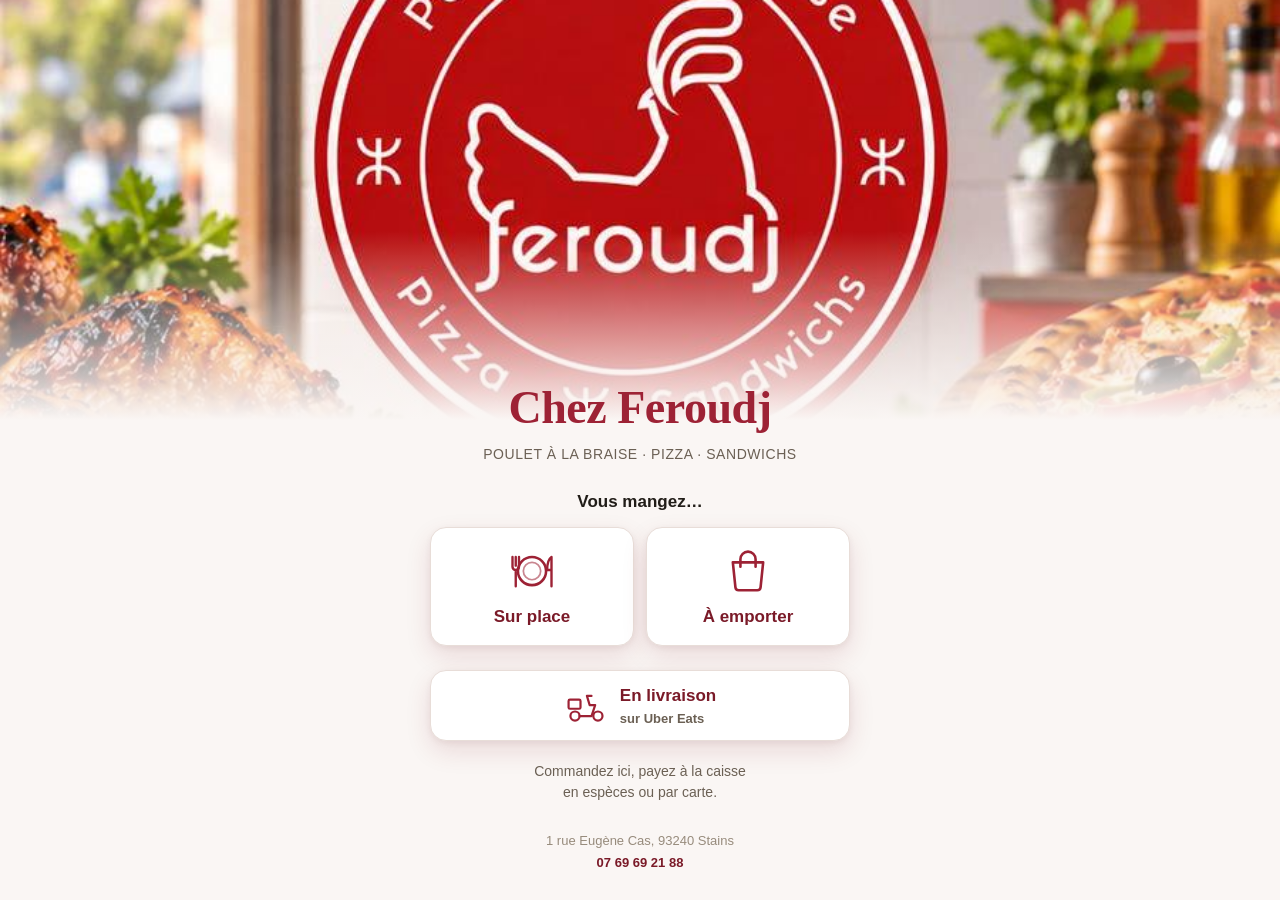
<file: index.html>
<!doctype html>
<html lang="fr">
  <head>
    <meta charset="UTF-8" />
    <meta name="viewport" content="width=device-width, initial-scale=1" />
    <!-- Light, said twice, as on the borne: a phone in dark mode must not invert the carte. -->
    <meta name="theme-color" content="#faf6f4" />
    <meta name="color-scheme" content="light" />
    <title>Chez Feroudj · Commander</title>
    <script type="module" crossorigin src="./assets/index-BrJV-D2C.js"></script>
    <link rel="stylesheet" crossorigin href="./assets/index-JMy7B8md.css">
  </head>
  <body>
    <div id="root"></div>
  </body>
</html>
</file>
<file: assets/index-JMy7B8md.css>
@media screen{.print-ticket{display:none}}@media print{@page{size:80mm auto;margin:0}body>*:not(.print-ticket){display:none!important}html,body{background:#fff!important;margin:0;padding:0}.print-ticket{display:block;width:72mm;margin:0 auto;padding:4mm 0 8mm;color:#000;font-family:var(--font);font-size:11pt;line-height:1.3}.print-ticket p{margin:0}.print-ticket{position:relative;z-index:0}.pt-filigrane{position:absolute;top:50%;left:50%;width:56mm;transform:translate(-50%,-50%);opacity:.12;z-index:-1;filter:grayscale(1)}.pt-thanks{margin-top:3mm!important;text-align:center;font-size:14pt;font-weight:700}.pt-brand{text-align:center;font-family:var(--font-display);font-size:15pt;font-weight:700}.pt-kicker{margin-top:2mm!important;text-align:center;font-size:10pt;font-weight:700;letter-spacing:.08em;text-transform:uppercase}.pt-code{margin:1mm 0!important;text-align:center;font-family:var(--font-mono);font-size:40pt;font-weight:700;letter-spacing:.18em;line-height:1.05}.pt-barcode{display:block;width:60mm;height:16mm;margin:0 auto 2mm}.pt-meta{padding-bottom:2mm;border-bottom:1px dashed #000;text-align:center;font-size:9pt}.pt-lines{width:100%;margin:2mm 0;border-collapse:collapse;font-size:10pt}.pt-lines td{padding:.6mm 0;vertical-align:top}.pt-qty{width:8mm;white-space:nowrap}.pt-price{padding-left:2mm!important;text-align:right;white-space:nowrap}.pt-parts{font-size:8.5pt}.pt-total{display:flex;justify-content:space-between;padding-top:2mm;border-top:1px dashed #000;font-size:13pt;font-weight:700}.pt-note{margin-top:3mm!important;text-align:center;font-size:9pt}}@media print{.pt-meta-line{text-align:center;font-size:9pt}.pt-vat{width:100%;margin-top:2mm;border-collapse:collapse;font-size:8.5pt}.pt-vat th,.pt-vat td{padding:.4mm 0;text-align:right}.pt-vat th:first-child,.pt-vat td:first-child{text-align:left}.pt-vat th{font-weight:600;border-bottom:1px solid #000}.pt-vat-total{display:flex;justify-content:space-between;font-size:10pt}}.modal-backdrop{position:fixed;top:0;right:0;bottom:0;left:0;z-index:50;display:flex;align-items:center;justify-content:center;padding:var(--sp-4);background:#2e12168f;animation:ui-fade-in .22s ease}.modal{display:flex;flex-direction:column;width:min(560px,100%);max-height:min(680px,92vh);background:var(--surface);border:1px solid var(--border);border-radius:var(--r-lg);box-shadow:var(--shadow-lg);overflow:hidden;animation:ui-panel-in .28s cubic-bezier(.16,1,.3,1)}.modal-large{width:min(720px,100%);max-height:94vh;font-size:var(--fs-md)}.modal-head{display:flex;align-items:flex-start;gap:var(--sp-3);padding:var(--sp-4);border-bottom:1px solid var(--border);flex-shrink:0}.modal-price{font-size:var(--fs-lg);font-weight:var(--fw-bold);white-space:nowrap}.modal-body{padding:var(--sp-4);display:flex;flex-direction:column;gap:var(--sp-5);overflow-y:auto;min-height:0}.mod-group-head{display:flex;align-items:baseline;justify-content:space-between;gap:var(--sp-2);margin-bottom:var(--sp-2)}.mod-group-rule{font-size:var(--fs-xs);text-transform:uppercase;letter-spacing:.04em;font-weight:var(--fw-medium)}.mod-options{display:grid;grid-template-columns:repeat(auto-fill,minmax(190px,1fr));gap:var(--sp-2)}.mod-option{display:flex;align-items:center;justify-content:space-between;gap:var(--sp-2);min-height:var(--touch);padding:0 var(--sp-3);border:1px solid var(--border-strong);border-radius:var(--r-md);background:var(--surface);font-size:var(--fs-base);cursor:pointer;transition:border-color var(--t-fast),background var(--t-fast)}.modal-large .mod-option{min-height:56px;font-size:var(--fs-md)}.mod-option:hover{background:var(--surface-hover)}.mod-option.on{background:var(--accent-soft);border-color:var(--accent);font-weight:var(--fw-semibold)}.mod-option.on:after{content:"✓";color:var(--accent);font-weight:var(--fw-bold)}.mod-delta{font-size:var(--fs-sm);color:var(--text-2);white-space:nowrap;margin-left:auto;font-variant-numeric:tabular-nums}.mod-option>span:first-child{white-space:normal;overflow:visible;text-overflow:clip;line-height:var(--lh-tight)}.modal-foot{display:flex;align-items:center;gap:var(--sp-2);padding:var(--sp-3) var(--sp-4);border-top:1px solid var(--border);background:var(--surface-2);flex-shrink:0}.mod-group-free{color:var(--accent-ink);font-weight:var(--fw-medium)}.mod-delta-free{color:var(--accent-ink);font-weight:var(--fw-medium);font-size:var(--fs-xs);text-transform:uppercase;letter-spacing:.04em}.mod-options-photo{display:grid;grid-template-columns:repeat(auto-fill,minmax(clamp(104px,14vmin,160px),1fr));gap:var(--sp-3)}.mod-options-photo .mod-option{position:relative;flex-direction:column;align-items:stretch;justify-content:flex-start;gap:var(--sp-1);min-height:0;padding:var(--sp-2) var(--sp-2) var(--sp-3);border-color:var(--border);border-radius:var(--r-lg);text-align:center;transition:border-color var(--t),box-shadow var(--t),transform var(--t)}.mod-options-photo .mod-option:hover{border-color:var(--accent);box-shadow:var(--shadow);transform:translateY(-2px)}.mod-options-photo .mod-option:active{transform:translateY(0) scale(.99)}.mod-options-photo .mod-option.on{border-color:var(--accent);box-shadow:var(--shadow)}.mod-options-photo .mod-option.on:after{position:absolute;top:var(--sp-2);right:var(--sp-2);display:flex;align-items:center;justify-content:center;width:22px;height:22px;border-radius:var(--r-full);background:var(--accent);color:var(--accent-text);font-size:13px;line-height:1;box-shadow:var(--shadow)}.mod-option-photo{display:block;width:100%;aspect-ratio:1 / 1;overflow:hidden;border-radius:var(--r-md);background:transparent}.mod-option-photo img{width:100%;height:100%;object-fit:contain;display:block}.mod-option-photo-none{display:flex;align-items:center;justify-content:center;width:100%;height:100%;border-radius:var(--r-md);background:var(--surface-2);color:var(--border-strong);font-family:var(--font-display);font-size:clamp(24px,4vmin,40px);font-weight:var(--fw-bold)}.mod-options-photo .mod-option-name{font-size:clamp(14px,1.7vmin,18px);font-weight:var(--fw-semibold);line-height:var(--lh-tight)}.mod-options-photo .mod-delta{align-self:center;margin-left:0}.mod-option-cell{position:relative;display:flex;gap:var(--sp-1);min-width:0}.mod-option-cell>.mod-option{flex:1;min-width:0}.mod-option-less{order:-1;flex:none;width:var(--touch);border:1px solid var(--accent);border-radius:var(--r-md);background:var(--surface);color:var(--accent-ink);font-size:var(--fs-lg);font-weight:var(--fw-bold);line-height:1;cursor:pointer}.mod-option-less:hover{background:var(--accent-soft)}.mod-options-photo .mod-option-less{position:absolute;z-index:1;top:var(--sp-2);left:var(--sp-2);width:36px;height:36px;border-radius:var(--r-full);box-shadow:var(--shadow)}.mod-option.on[data-count]:after{content:"×" attr(data-count)}.mod-options-photo .mod-option.on[data-count]:after{width:auto;min-width:22px;padding:0 6px}.mod-options-size{display:grid;gap:var(--sp-3)}.mod-options-size .mod-option.mod-size{position:relative;flex-direction:column;align-items:center;justify-content:flex-start;gap:2px;min-height:0;padding:var(--sp-3) var(--sp-2);border-radius:var(--r-lg);background:var(--surface);color:var(--text);text-align:center}.mod-options-size .mod-option.mod-size.on{border-color:var(--accent);background:var(--surface);color:var(--text);box-shadow:0 0 0 2px var(--accent),0 8px 20px #d4202d29}.mod-size-dial{display:flex;align-items:center;justify-content:center;width:min(100%,116px);aspect-ratio:1 / 1;margin-bottom:var(--sp-1)}.modal-large .mod-size-dial{width:min(100%,172px)}.mod-size-dial svg{display:block;height:auto;overflow:visible;filter:drop-shadow(0 6px 9px rgba(20,20,30,.16)) drop-shadow(0 1px 2px rgba(20,20,30,.12));transition:transform var(--t-fast),filter var(--t-fast)}.mod-size.on .mod-size-dial svg{transform:translateY(-3px);filter:drop-shadow(0 10px 14px rgba(212,32,45,.24)) drop-shadow(0 2px 3px rgba(20,20,30,.12))}.mod-size-photo{opacity:.3;transition:opacity var(--t-fast)}.mod-size.on .mod-size-photo{opacity:.5}.mod-size-bevel{fill:none;stroke:#fff;stroke-opacity:.85;stroke-width:1;vector-effect:non-scaling-stroke}.mod-size-ring{fill:none;stroke-width:1.6;vector-effect:non-scaling-stroke}.mod-size.on .mod-size-ring{stroke-width:2.6}.mod-size-arrow{fill:none;stroke:var(--text);stroke-width:1.3;stroke-linecap:round;vector-effect:non-scaling-stroke}.mod-size-cm,.mod-size-unit{fill:var(--accent);font-family:inherit;font-weight:800;text-anchor:middle;paint-order:stroke;stroke:var(--surface);stroke-linejoin:round}.mod-size-cm{font-size:32px;letter-spacing:-.04em;stroke-width:6px}.mod-size-unit{font-size:12.5px;stroke-width:4px}.mod-options-size .mod-size .mod-option-name{font-size:var(--fs-md);font-weight:800;letter-spacing:.03em;text-transform:uppercase}.modal-large .mod-options-size .mod-size .mod-option-name{font-size:20px}.mod-options-size .mod-size .mod-delta{margin-left:0;color:var(--text);font-size:var(--fs-md);font-weight:700}.modal-large .mod-options-size .mod-size .mod-delta{font-size:19px}.mod-options-size .mod-size .mod-delta-free{color:var(--accent-ink);font-size:var(--fs-sm)}.mod-options-size .mod-option.mod-size.on:after{position:absolute;top:var(--sp-2);right:var(--sp-2);display:flex;align-items:center;justify-content:center;width:24px;height:24px;border-radius:var(--r-full);background:var(--accent);color:#fff;font-size:13px;line-height:1;box-shadow:var(--shadow)}.upsell-backdrop{position:fixed;top:0;right:0;bottom:0;left:0;z-index:55;animation:ui-fade-in .24s ease;display:flex;align-items:center;justify-content:center;padding:var(--sp-4);background:#0d1117a8}.upsell-panel{animation:ui-panel-in .3s cubic-bezier(.16,1,.3,1);display:flex;flex-direction:column;gap:var(--sp-4);width:min(820px,100%);max-height:92vh;padding:clamp(var(--sp-5),4vmin,var(--sp-7));background:var(--surface);border-radius:var(--r-lg);box-shadow:var(--shadow-lg);overflow:hidden}.upsell-head{display:flex;flex-direction:column;align-items:center;gap:var(--sp-1);text-align:center}.upsell-added{font-size:clamp(14px,1.8vmin,20px);font-weight:var(--fw-semibold);color:var(--text-2);background:var(--surface-2);padding:var(--sp-1) var(--sp-3);border-radius:var(--r-full)}.upsell-prompt{font-size:clamp(24px,3.4vmin,42px);font-weight:var(--fw-bold);letter-spacing:-.02em}.upsell-progress{font-size:var(--fs-base);color:var(--text-3);font-variant-numeric:tabular-nums}.upsell-options{flex:1;min-height:0;overflow-y:auto;align-content:start;display:grid;grid-template-columns:repeat(auto-fit,minmax(clamp(150px,20vmin,190px),clamp(180px,22vmin,228px)));grid-auto-rows:max-content;gap:var(--sp-3);justify-content:center}.upsell-option{display:flex;flex-direction:column;gap:var(--sp-1);padding:0 0 var(--sp-3);overflow:hidden;border:1px solid var(--border);border-radius:var(--r-lg);background:var(--surface);cursor:pointer;text-align:left;transition:border-color var(--t),background var(--t)}.upsell-option:hover{border-color:var(--accent);background:var(--accent-soft)}.upsell-photo{display:block;width:100%;aspect-ratio:1 / 1;overflow:hidden;background:var(--surface)}.upsell-photo img{width:100%;height:100%;object-fit:cover;display:block}.upsell-photo img[src*=".png"]{object-fit:contain;padding:4%;box-sizing:border-box}.upsell-photo-none{display:flex;align-items:center;justify-content:center;width:100%;height:100%;background:var(--surface-2);color:var(--border-strong);font-family:var(--font-display);font-size:clamp(32px,5vmin,56px);font-weight:var(--fw-bold);line-height:1;-webkit-user-select:none;user-select:none}.upsell-option-name{font-size:clamp(15px,1.9vmin,22px);font-weight:var(--fw-semibold);line-height:var(--lh-tight)}.upsell-option-price{font-size:clamp(15px,2vmin,24px);font-weight:var(--fw-bold);font-variant-numeric:tabular-nums;margin-top:auto}.upsell-foot{display:flex;justify-content:center}.upsell-skip{min-width:min(320px,100%);min-height:56px;font-size:clamp(16px,2vmin,22px)}.upsell-option-name,.upsell-option-price{padding-inline:var(--sp-3)}.upsell-option-name{padding-top:var(--sp-2)}.upsell-step{display:flex;flex-direction:column;flex:1;min-height:0;animation:upsell-step-in .28s cubic-bezier(.16,1,.3,1)}@keyframes upsell-step-in{0%{opacity:0;transform:translate(14px)}to{opacity:1;transform:none}}@media (prefers-reduced-motion: reduce){.upsell-step{animation:none}}.upsell-panel{min-height:min(540px,78vh)}.upsell-option{position:relative;padding:0}.upsell-pick{display:flex;flex-direction:column;gap:var(--sp-1);width:100%;padding:0 0 var(--sp-3);border:0;border-radius:inherit;background:none;color:inherit;font:inherit;text-align:left;cursor:pointer}.upsell-less{position:absolute;top:var(--sp-2);left:var(--sp-2);z-index:1;display:flex;align-items:center;justify-content:center;width:32px;height:32px;padding:0;border:1px solid var(--border-strong);border-radius:var(--r-full);background:var(--surface);color:var(--text);font-size:20px;line-height:1;cursor:pointer;box-shadow:var(--shadow)}.upsell-less:hover{border-color:var(--accent);color:var(--accent)}.upsell-less:active{transform:scale(.94)}.upsell-option.on{border-color:var(--accent);box-shadow:var(--shadow)}.upsell-count{position:absolute;top:var(--sp-2);right:var(--sp-2);z-index:1;display:flex;align-items:center;justify-content:center;min-width:26px;height:26px;padding:0 6px;border-radius:var(--r-full);background:var(--accent);color:var(--accent-text);font-size:var(--fs-sm);font-weight:var(--fw-bold);font-variant-numeric:tabular-nums;box-shadow:var(--shadow)}.upsell-foot{display:flex;gap:var(--sp-3);justify-content:center}.upsell-back{flex:0 0 auto}.upsell-panel.upsell-many{width:min(1180px,96vw)}.upsell-options.upsell-many{grid-template-columns:repeat(auto-fit,minmax(clamp(128px,15vmin,150px),clamp(140px,16vmin,168px)));gap:var(--sp-2)}.upsell-options.upsell-many .upsell-photo{aspect-ratio:5 / 4}.upsell-options.upsell-many .upsell-photo img{object-fit:contain;padding:4%;box-sizing:border-box}.upsell-options.upsell-many .upsell-option-name,.upsell-options.upsell-many .upsell-option-price{font-size:clamp(14px,1.6vmin,18px)}.upsell-menu-price{color:var(--accent-ink, var(--accent))}.upsell-menu-price s{margin-left:4px;color:var(--text-3);font-weight:var(--fw-medium);font-size:.8em}.upsell-menu-note{display:block;font-size:.62em;font-weight:var(--fw-semibold);color:var(--text-2);letter-spacing:.02em}.kh{position:absolute;top:0;left:0;right:0;z-index:3;display:flex;align-items:center;gap:var(--sp-4);padding:var(--sp-4) var(--sp-5) var(--sp-4) calc(var(--kr-w, 0px) + 10px);background:none;border:0;pointer-events:none}.kh>*{pointer-events:auto}.kh-back{display:inline-grid;place-items:center;width:var(--touch);height:var(--touch);padding:0;border:0;border-radius:var(--r-full);background:#fffffff0;color:var(--accent);box-shadow:0 1px 2px #3c14181a,0 6px 18px #3c141829;cursor:pointer;transition:background var(--t),box-shadow var(--t),transform var(--t)}.kh-back svg{width:46%;height:46%;display:block}.kh-back:hover{background:#fff;box-shadow:0 2px 4px #3c14181f,0 10px 26px #3c141838}.kh-back:active{transform:scale(.93)}.kh-brand{display:flex;flex-direction:column;align-items:center;margin:0 auto;text-align:center}.kh-name{font-family:var(--font-display);font-size:clamp(26px,3.4vmin,42px);font-weight:var(--fw-bold);letter-spacing:-.01em;color:var(--accent);line-height:1.1;text-shadow:0 1px 1px rgba(255,255,255,.75),0 2px 10px rgba(255,255,255,.85),0 8px 30px rgba(255,255,255,.7)}.kh-tagline{font-size:clamp(12px,1.4vmin,16px);color:var(--text-2);letter-spacing:.02em;text-shadow:0 1px 8px rgba(255,255,255,.9)}.kh-service{padding:var(--sp-2) var(--sp-4);border-radius:var(--r-full);background:var(--accent);color:var(--accent-text);font-size:var(--fs-base);font-weight:var(--fw-semibold);white-space:nowrap;box-shadow:0 1px 2px #3c14181f,0 6px 18px #78142347}.kr{position:relative;z-index:2;display:flex;flex-direction:column;gap:var(--sp-1);width:var(--kr-w);padding:calc(var(--touch) + var(--sp-6)) var(--sp-2) var(--sp-3);background:linear-gradient(180deg,#8f1d2e,#6d1523);border:0;overflow-y:auto;flex-shrink:0;box-shadow:2px 0 24px #3c0c1447}.kr-item{min-height:clamp(52px,6.5vmin,76px);padding:0 var(--sp-3);border:0;border-radius:var(--r-md);background:transparent;color:#fff4f2d1;font-size:clamp(15px,1.8vmin,20px);font-weight:var(--fw-medium);text-align:left;letter-spacing:.01em;text-shadow:0 1px 2px rgba(60,12,20,.45);cursor:pointer;transition:background var(--t-fast),color var(--t-fast),transform var(--t-fast)}.kr-item:hover{background-color:#ffffff1a;color:#fff}.kr-item.on{background:#fffcfbf5;color:#7a1a28;font-weight:var(--fw-bold);text-shadow:none;box-shadow:0 1px 2px #320a1033,0 8px 20px #320a104d}.kr-item:active{transform:scale(.97)}.ktr{display:flex;align-items:center;gap:var(--sp-2);list-style:none;margin:0;padding:var(--sp-2) var(--sp-5);background:var(--surface-2);border-bottom:1px solid var(--border);flex-shrink:0;overflow-x:auto;scrollbar-width:none}.ktr::-webkit-scrollbar{display:none}.ktr-step{display:flex;align-items:center;gap:var(--sp-2);white-space:nowrap}.ktr-step+.ktr-step:before{content:"";width:clamp(16px,3vmin,40px);height:1px;background:var(--border-strong);margin-right:var(--sp-2)}.ktr-dot{display:flex;align-items:center;justify-content:center;width:26px;height:26px;border-radius:var(--r-full);background:var(--surface-3);color:var(--text-3);font-size:var(--fs-sm);font-weight:var(--fw-bold);flex-shrink:0}.ktr-label{font-size:var(--fs-base);color:var(--text-3)}.ktr-step.now .ktr-dot{background:var(--accent);color:var(--accent-text)}.ktr-step.now .ktr-label{color:var(--text);font-weight:var(--fw-semibold)}.ktr-step.done .ktr-dot{background:var(--accent-soft);color:var(--accent)}.ktr-step.done .ktr-label{color:var(--text-2)}.kr-item{position:relative;display:flex;align-items:center;overflow:hidden}.kr-item-name{position:relative;z-index:1;flex:1;min-width:0;padding-right:clamp(30px,3.6vmin,44px)}.kr-item-photo{position:absolute;right:-10px;bottom:-10px;width:clamp(40px,4.8vmin,58px);height:clamp(40px,4.8vmin,58px);object-fit:contain;opacity:.65;pointer-events:none;transition:opacity var(--t-fast),transform var(--t-fast)}.kr-item:hover .kr-item-photo{opacity:.85;transform:scale(1.06)}.kr-item.on .kr-item-photo{opacity:.95}@media (prefers-reduced-motion: reduce){.kr-item-photo{transition:none}.kr-item:hover .kr-item-photo{transform:none}}.kr-item:not(:first-child){background-image:linear-gradient(to right,#fff0,#ffffff29 18%,#ffffff29 82%,#fff0);background-repeat:no-repeat;background-position:center top;background-size:calc(100% - var(--sp-4)) 1px}.kr-item.on+.kr-item{background-image:none}.cb{position:absolute;left:0;right:0;bottom:0;padding:var(--sp-3) var(--sp-4) var(--sp-4);pointer-events:none;z-index:30}.cb-inner{display:flex;align-items:center;gap:var(--sp-3);max-width:900px;margin:0 auto;padding:var(--sp-2) var(--sp-2) var(--sp-2) var(--sp-4);background:var(--surface);border:1px solid var(--border);border-radius:var(--r-full);box-shadow:0 8px 28px #30261a29;pointer-events:auto}.cb-empty .cb-inner{max-width:420px;padding:var(--sp-2) var(--sp-4);opacity:.85}.cb-empty .cb-actions{display:none}.cb-summary{display:flex;align-items:baseline;gap:var(--sp-3);flex:1;min-width:0;padding:var(--sp-1) 0;border:0;background:transparent;cursor:pointer;text-align:left}.cb-summary:disabled{cursor:default}.cb-count{font-size:clamp(13px,1.5vmin,17px);color:var(--text-2);white-space:nowrap}.cb-total{font-size:clamp(20px,2.6vmin,30px);font-weight:var(--fw-bold);font-variant-numeric:tabular-nums;color:var(--accent-ink);line-height:1}.cb-chev{display:grid;place-items:center;width:30px;height:30px;margin-left:var(--sp-2);border-radius:var(--r-full);background:var(--accent-soft);color:var(--accent);flex-shrink:0;transition:transform var(--t),background var(--t)}.cb-chev svg{width:18px;height:18px;display:block}.cb-summary:hover .cb-chev{transform:translateY(-2px);background:var(--accent);color:var(--accent-text)}.cb-actions{display:flex;gap:var(--sp-2);flex-shrink:0}.cb-btn{min-height:clamp(48px,6vmin,60px);padding:0 clamp(var(--sp-4),2.5vmin,var(--sp-6));border-radius:var(--r-full);border:1px solid var(--border-strong);background:var(--surface);color:var(--text);font-size:clamp(14px,1.7vmin,19px);font-weight:var(--fw-semibold);white-space:nowrap;cursor:pointer;transition:background var(--t-fast),border-color var(--t-fast)}.cb-btn:hover:not(:disabled){background:var(--surface-hover)}.cb-btn:disabled{opacity:.4;cursor:not-allowed}.cb-btn-primary{background:var(--accent);border-color:var(--accent);color:var(--accent-text)}.cb-btn-primary:hover:not(:disabled){background:var(--accent-hover);border-color:var(--accent-hover)}.cb-note{max-width:900px;margin:var(--sp-2) auto 0;padding:0 var(--sp-4);font-size:var(--fs-sm);color:var(--warning-text);text-align:center;pointer-events:auto}.cs-backdrop{position:fixed;top:0;right:0;bottom:0;left:0;z-index:45;display:flex;align-items:flex-end;justify-content:center;background:#2e121680;animation:cs-fade .26s ease}.cs{display:flex;flex-direction:column;width:min(760px,100%);max-height:80vh;margin:0 var(--sp-3) var(--sp-3);background:var(--surface);border-radius:var(--r-xl) var(--r-xl) var(--r-lg) var(--r-lg);box-shadow:0 -8px 40px #30261a3d;animation:cs-rise .32s cubic-bezier(.16,1,.3,1);overflow:hidden}@keyframes cs-fade{0%{opacity:0}}@keyframes cs-rise{0%{transform:translateY(80px);opacity:0}}.cs-handle{display:block;width:44px;height:5px;margin:var(--sp-3) auto var(--sp-1);border:0;padding:0;border-radius:var(--r-full);background:var(--border-strong);cursor:pointer;flex-shrink:0}.cs-head{display:flex;align-items:baseline;justify-content:space-between;gap:var(--sp-3);padding:var(--sp-2) var(--sp-5) var(--sp-3);border-bottom:1px solid var(--border);flex-shrink:0}.cs-head h2{font-size:var(--fs-lg)}.cs-head-total{font-size:var(--fs-xl);font-weight:var(--fw-bold);font-variant-numeric:tabular-nums;color:var(--accent-ink)}.cs-lines{padding:var(--sp-2) var(--sp-5);min-height:0}.cs-line{display:flex;align-items:center;gap:var(--sp-3);padding:var(--sp-3) 0}.cs-line+.cs-line{border-top:1px solid var(--border)}.cs-photo{width:56px;height:56px;border-radius:var(--r-md);overflow:hidden;background:var(--surface-2);flex-shrink:0}.cs-photo img{width:100%;height:100%;object-fit:contain;display:block}.cs-photo-none{display:flex;align-items:center;justify-content:center;width:100%;height:100%;font-family:var(--font-display);font-size:24px;font-weight:var(--fw-bold);color:var(--border-strong)}.cs-body{display:flex;flex-direction:column;gap:2px;flex:1;min-width:0}.cs-name{font-size:var(--fs-md);font-weight:var(--fw-medium)}.cs-mods{font-size:var(--fs-base);color:var(--text-2)}.cs-qty{display:flex;align-items:center;gap:var(--sp-1);flex-shrink:0}.cs-qty button{width:var(--touch);height:var(--touch);border:1px solid var(--border-strong);border-radius:var(--r-md);background:var(--surface);font-size:var(--fs-lg);cursor:pointer}.cs-qty button:hover{background:var(--surface-hover)}.cs-qty span{min-width:28px;text-align:center;font-size:var(--fs-md);font-weight:var(--fw-semibold);font-variant-numeric:tabular-nums}.cs-price{font-size:var(--fs-md);font-weight:var(--fw-semibold);font-variant-numeric:tabular-nums;min-width:80px;text-align:right;flex-shrink:0}.cs-foot{display:flex;flex-wrap:wrap;gap:var(--sp-3);padding:var(--sp-3) var(--sp-5) var(--sp-4);border-top:1px solid var(--border);background:var(--surface-2);flex-shrink:0}.cs-foot .cs-continue{flex:1 1 220px}.cs-foot .cs-pay{flex:1.4 1 260px;font-weight:700}@media (prefers-reduced-motion: reduce){.cs,.cs-backdrop{animation:none}}.cs-menu .cs-name:before{content:"Menu";display:inline-block;margin-right:var(--sp-2);padding:1px var(--sp-2);border-radius:var(--r-full);background:var(--accent-soft);color:var(--accent-ink);font-size:var(--fs-xs);font-weight:var(--fw-bold);text-transform:uppercase;letter-spacing:.04em;vertical-align:middle}.cs-menu-price{color:var(--accent-ink, var(--accent));font-weight:var(--fw-semibold)}.fd-backdrop{position:fixed;top:0;right:0;bottom:0;left:0;z-index:60;display:flex;align-items:center;justify-content:center;padding:var(--sp-4);background:#1a12129e;animation:ui-fade-in .24s ease}.fd{display:flex;flex-direction:column;width:min(760px,100%);min-height:min(560px,82vh);max-height:92vh;border-radius:var(--r-xl);background:var(--surface);box-shadow:var(--shadow-lg);overflow:hidden;animation:ui-panel-in .3s cubic-bezier(.16,1,.3,1)}.fd-step{display:flex;flex-direction:column;flex:1;min-height:0;animation:fd-step-in .28s cubic-bezier(.16,1,.3,1)}@keyframes fd-step-in{0%{opacity:0;transform:translate(14px)}to{opacity:1;transform:none}}@media (prefers-reduced-motion: reduce){.fd-step{animation:none}}.fd-head{display:flex;flex-direction:column;align-items:center;gap:var(--sp-1);padding:var(--sp-4) var(--sp-4) var(--sp-3);text-align:center}.fd-menu{padding:var(--sp-1) var(--sp-3);border-radius:var(--r-full);background:var(--surface-2);color:var(--text-2);font-size:clamp(13px,1.6vmin,17px);font-weight:var(--fw-semibold)}.fd-prompt{margin:0;font-family:var(--font-display);font-size:clamp(24px,3.2vmin,40px)}.fd-progress{color:var(--text-2);font-size:clamp(14px,1.7vmin,19px);font-variant-numeric:tabular-nums}.fd-options{flex:1;align-content:start;display:grid;grid-template-columns:repeat(auto-fill,minmax(clamp(150px,18vmin,210px),1fr));grid-auto-rows:max-content;gap:var(--sp-3);padding:0 var(--sp-4) var(--sp-4);min-height:0}.fd-option{display:flex;flex-direction:column;gap:var(--sp-1);padding:0 0 var(--sp-3);overflow:hidden;border:1px solid var(--border);border-radius:var(--r-lg);background:var(--surface);text-align:left;cursor:pointer;transition:border-color var(--t),box-shadow var(--t),transform var(--t)}.fd-option:hover{border-color:var(--accent);box-shadow:var(--shadow);transform:translateY(-3px)}.fd-option:active{transform:translateY(-1px) scale(.985)}.fd-photo{display:block;width:100%;aspect-ratio:1 / 1;overflow:hidden;background:var(--surface)}.fd-photo img{width:100%;height:100%;object-fit:cover;display:block}.fd-photo img[src*=".png"]{object-fit:contain;padding:4%;box-sizing:border-box}.fd-photo-none{display:flex;align-items:center;justify-content:center;width:100%;height:100%;background:var(--surface-2);color:var(--border-strong);font-family:var(--font-display);font-size:clamp(30px,5vmin,54px);font-weight:var(--fw-bold)}.fd-option-name{padding:var(--sp-2) var(--sp-3) 0;font-size:clamp(15px,1.9vmin,21px);font-weight:var(--fw-semibold);line-height:var(--lh-tight)}.fd-option-price{padding:0 var(--sp-3);color:var(--text-3);font-size:clamp(13px,1.6vmin,17px);font-variant-numeric:tabular-nums}.fd-option-price:not(:empty){color:var(--accent-ink);font-weight:var(--fw-medium)}.fd-empty{margin:0;padding:var(--sp-4);color:var(--text-2);text-align:center}.fd-foot{display:flex;justify-content:center;padding:var(--sp-3) var(--sp-4) var(--sp-4);border-top:1px solid var(--border);background:var(--bg)}.fd-back{min-width:220px}.fd-pack{width:min(560px,100%)}.fd-contents{display:flex;flex-direction:column;gap:var(--sp-2);padding:0 var(--sp-4) var(--sp-4);min-height:0}.fd-item{display:flex;align-items:center;gap:var(--sp-3);padding:var(--sp-2);border-radius:var(--r-lg);background:var(--surface-2)}.fd-item-photo{flex:0 0 auto;width:clamp(56px,8vmin,84px);height:clamp(56px,8vmin,84px);border-radius:var(--r-md);overflow:hidden;background:var(--surface)}.fd-item-photo img{width:100%;height:100%;object-fit:cover;display:block}.fd-item-photo img[src*=".png"]{object-fit:contain}.fd-item-name{font-size:clamp(16px,2vmin,23px);font-weight:var(--fw-semibold)}.fd-foot-pack{gap:var(--sp-3)}.fd-foot-pack .fd-back{min-width:0;flex:0 0 auto}.fd-foot-pack .fd-add{flex:1 1 auto}.kiosk{--kr-w: clamp(143px, 16.5vmin, 209px);position:relative;display:flex;flex-direction:column;height:100%;background:var(--bg);overflow:hidden}.kiosk:before{content:"";position:fixed;top:0;right:0;bottom:0;left:0;background-image:url(/borne-fond.jpg);background-size:cover;background-position:center;opacity:.1;pointer-events:none;z-index:0}.kiosk>*{position:relative;z-index:1}.kiosk>.fd-backdrop,.kiosk>.upsell-backdrop,.kiosk>.modal-backdrop,.kiosk>.cs-backdrop{position:fixed;z-index:40}.kiosk>.cb{position:absolute;z-index:30}.kiosk>.kh{position:absolute;z-index:20}.kiosk-center:before{opacity:.55}.kiosk-center:after{content:"";position:fixed;top:0;right:0;bottom:0;left:0;background:linear-gradient(0deg,var(--bg) 0%,color-mix(in srgb,var(--bg) 88%,transparent) 22%,color-mix(in srgb,var(--bg) 45%,transparent) 40%,transparent 58%);pointer-events:none;z-index:0}.kiosk-boot,.kiosk-center{display:flex;flex-direction:column;align-items:center;justify-content:flex-end;height:100%;gap:var(--sp-4);padding:var(--sp-6) var(--sp-6) clamp(var(--sp-6),9vh,96px);text-align:center;background:var(--bg)}.kiosk-welcome{font-family:var(--font-display);font-size:clamp(40px,6vmin,84px);font-weight:var(--fw-bold);letter-spacing:-.02em;color:var(--accent);text-shadow:0 1px 1px rgba(255,255,255,.8),0 3px 14px rgba(255,255,255,.9),0 10px 40px rgba(255,255,255,.75)}.kiosk-sub{font-size:clamp(18px,2.4vmin,32px);color:var(--text-2);text-shadow:0 1px 10px rgba(255,255,255,.95);max-width:28ch}.kiosk-service-choice{display:flex;gap:var(--sp-4);margin-top:var(--sp-4);flex-wrap:wrap;justify-content:center}.kiosk-big-choice{min-width:clamp(220px,30vmin,340px);min-height:clamp(96px,14vmin,150px);padding:var(--sp-5);border:0;border-radius:var(--r-xl);background:#fffdfcf7;color:var(--accent-ink);font-size:clamp(20px,2.8vmin,34px);font-weight:var(--fw-semibold);letter-spacing:.01em;cursor:pointer;box-shadow:0 2px 4px #3c14181a,0 14px 40px #3c141838;transition:transform var(--t),box-shadow var(--t),background var(--t)}.kiosk-big-choice:hover{background:#fff;transform:translateY(-3px);box-shadow:0 3px 6px #3c14181f,0 20px 54px #3c14184d}.kiosk-big-choice:active{transform:translateY(0) scale(.98)}.kiosk-order-number{color:var(--accent)}.kiosk-order-number{font-size:clamp(72px,16vmin,220px);font-weight:var(--fw-bold);font-variant-numeric:tabular-nums;color:var(--accent);line-height:1}.kiosk-restart{margin-top:var(--sp-4);min-width:240px}.kiosk-reprint{margin-top:var(--sp-3);min-width:240px}.kiosk-big-choice{display:inline-flex;flex-direction:column;align-items:center;justify-content:center;gap:10px}.kiosk-big-choice .st-icon{color:var(--accent)}.kiosk-done-card{display:flex;flex-direction:column;align-items:center;gap:12px;width:min(100%,860px);padding:34px 44px 26px;border-radius:28px;background:#fffdfcf7;box-shadow:0 2px 6px #3c141814,0 18px 50px #3c141833;text-align:center}.kiosk-done-card .kiosk-welcome{margin:0;text-shadow:none}.kiosk-done-card .kiosk-sub{max-width:none;text-shadow:none}.kiosk-done-card .kiosk-order-number{font-size:clamp(72px,15vmin,190px)}.kiosk-done-label{margin:4px 0 -6px;font-size:clamp(14px,1.7vmin,20px);font-weight:700;letter-spacing:.12em;text-transform:uppercase;color:var(--text-3)}.kiosk-done-note{max-width:34ch;font-size:clamp(16px,2vmin,24px);line-height:1.35;color:var(--text-2)}.kiosk-done-actions{display:flex;flex-wrap:wrap;justify-content:center;gap:16px;margin-top:6px}.kiosk-done-actions .btn{margin:0;min-width:clamp(240px,30vmin,320px);min-height:clamp(60px,7vmin,80px);border-radius:18px;font-size:clamp(18px,2.3vmin,26px);font-weight:700}.kiosk-done-card .kiosk-countdown{margin-top:0}.kiosk-head{display:flex;align-items:center;gap:var(--sp-3);padding:var(--sp-2) var(--sp-4);background:var(--surface);border-bottom:1px solid var(--border);flex-shrink:0}.kiosk-service-badge{padding:var(--sp-1) var(--sp-3);border-radius:var(--r-full);background:var(--accent-soft);color:var(--accent);font-size:var(--fs-md);font-weight:var(--fw-semibold)}.kiosk-problem{display:flex;align-items:center;gap:var(--sp-4);padding:var(--sp-3) var(--sp-4);background:var(--warning-soft);color:var(--warning-text);font-size:var(--fs-md);font-weight:var(--fw-medium);flex-shrink:0}.kiosk-problem .btn{margin-left:auto;flex-shrink:0}.kiosk-body{display:flex;flex:1;min-height:0;position:relative}.kiosk-products{padding:calc(var(--touch) + var(--sp-6)) var(--sp-5) var(--sp-4);flex:1}.kiosk-grid{display:grid;grid-template-columns:repeat(auto-fill,minmax(clamp(152px,18vmin,219px),1fr));gap:var(--sp-3);padding-bottom:clamp(96px,12vmin,140px)}.kiosk-product{display:flex;flex-direction:column;gap:var(--sp-1);padding:0 0 var(--sp-3);border:1px solid var(--border);border-radius:var(--r-xl);background:var(--surface);text-align:left;cursor:pointer;overflow:hidden;transition:border-color var(--t),box-shadow var(--t),transform var(--t)}.kiosk-product:hover:not(:disabled){border-color:var(--accent);box-shadow:var(--shadow);transform:translateY(-2px)}.kiosk-product:active:not(:disabled){transform:translateY(0)}.kiosk-product-name{font-size:clamp(14px,1.7vmin,19px);font-weight:var(--fw-semibold);line-height:var(--lh-tight);padding:0 var(--sp-1)}.kiosk-product-desc{font-size:clamp(12px,1.3vmin,15px);color:var(--text-2);line-height:var(--lh-tight);padding:0 var(--sp-1);display:-webkit-box;-webkit-line-clamp:2;-webkit-box-orient:vertical;overflow:hidden}.kiosk-product-foot{display:flex;align-items:baseline;justify-content:space-between;gap:var(--sp-2);margin-top:auto;padding:0 var(--sp-1)}.kiosk-product-price{font-size:clamp(15px,1.8vmin,21px);font-weight:var(--fw-bold);font-variant-numeric:tabular-nums;color:var(--accent-ink);white-space:nowrap}.kiosk-product.off{background:var(--surface-2);border-style:dashed;cursor:not-allowed}.kiosk-product.off .kiosk-product-name,.kiosk-product.off .kiosk-product-price{color:var(--text-3)}.kiosk-product-off{font-size:var(--fs-sm);font-weight:var(--fw-bold);color:var(--danger-text);text-transform:uppercase;letter-spacing:.04em}.kiosk-upsell{margin-top:var(--sp-5);padding-top:var(--sp-4);border-top:1px solid var(--border)}.kiosk-upsell h2{font-size:var(--fs-md);color:var(--text-2);margin-bottom:var(--sp-3)}.kiosk-upsell-row{display:flex;flex-wrap:wrap;gap:var(--sp-2)}.kiosk-upsell-item{display:flex;align-items:center;gap:var(--sp-3);min-height:var(--touch-lg);padding:0 var(--sp-4);border:1px solid var(--border-strong);border-radius:var(--r-full);background:var(--surface);font-size:var(--fs-base);font-weight:var(--fw-medium);cursor:pointer}.kiosk-upsell-item:hover{background:var(--accent-soft);border-color:var(--accent)}.kiosk-cart{display:flex;flex-direction:column;max-height:34vh;background:var(--surface);border-top:1px solid var(--border);flex-shrink:0;box-shadow:0 -6px 20px #30261a0f}.kiosk-cart-lines{padding:var(--sp-2) var(--sp-4);min-height:0}.kiosk-cart-empty{display:block;padding:var(--sp-3) 0;color:var(--text-3);font-size:var(--fs-md)}.kiosk-cart-line{display:flex;align-items:center;gap:var(--sp-3);padding:var(--sp-2) 0}.kiosk-cart-line+.kiosk-cart-line{border-top:1px solid var(--border)}.kiosk-cart-qty{display:flex;align-items:center;gap:var(--sp-1);flex-shrink:0}.kiosk-cart-qty button{width:var(--touch);height:var(--touch);border:1px solid var(--border-strong);border-radius:var(--r-md);background:var(--surface);font-size:var(--fs-lg);cursor:pointer}.kiosk-cart-qty span{min-width:28px;text-align:center;font-size:var(--fs-md);font-weight:var(--fw-semibold)}.kiosk-cart-body{display:flex;flex-direction:column;min-width:0;flex:1}.kiosk-cart-name{font-size:var(--fs-md);font-weight:var(--fw-medium)}.kiosk-cart-mods{font-size:var(--fs-base);color:var(--text-2)}.kiosk-cart-price{font-size:var(--fs-md);font-weight:var(--fw-semibold);flex-shrink:0}.kiosk-cart-foot{display:flex;align-items:center;gap:var(--sp-4);padding:var(--sp-4) var(--sp-5);border-top:1px solid var(--border);background:var(--surface-2);flex-wrap:wrap}.kiosk-total{display:flex;flex-direction:column}.kiosk-total-label{font-size:var(--fs-base);color:var(--text-2)}.kiosk-total-value{font-size:clamp(28px,3.4vmin,44px);font-weight:var(--fw-bold);line-height:1.1;color:var(--accent-ink)}.kiosk-order-btn{margin-left:auto;min-height:60px;min-width:300px;font-size:var(--fs-md)}@media (max-width: 860px){.kiosk-order-btn{min-width:100%;margin-left:0}}.kiosk-topay{padding:var(--sp-3) var(--sp-5);border-radius:var(--r-md);font-size:clamp(18px,2.4vmin,30px);font-weight:var(--fw-semibold)}.kiosk-topay{background:var(--preparing-soft);color:var(--preparing-text)}.kiosk-topay-paid{background:var(--ready-soft);color:var(--ready-text)}.kiosk-done-card .kiosk-pay-total{font-size:clamp(56px,11vmin,140px)}.kiosk-done-card .kiosk-big-choice{background:var(--surface-2, #f6f1ef)}.kiosk-choice-hint{font-size:clamp(14px,1.7vmin,20px);font-weight:500;color:var(--text-2)}.kiosk-pay-waiting{color:var(--accent);animation:kiosk-pay-pulse 1.4s ease-in-out infinite}@keyframes kiosk-pay-pulse{50%{transform:scale(1.12);opacity:.6}}@media (prefers-reduced-motion: reduce){.kiosk-pay-waiting{animation:none}}.kiosk-photo{display:block;width:100%;aspect-ratio:1 / 1;overflow:hidden;background:var(--surface);flex-shrink:0}.kiosk-photo img{width:100%;height:100%;object-fit:cover;display:block}.kiosk-photo img[src*=".png"]{object-fit:contain;padding:4%;box-sizing:border-box}.kiosk-photo-none{display:flex;align-items:center;justify-content:center;width:100%;height:100%;background:var(--surface-2);color:var(--border-strong);font-family:var(--font-display);font-size:clamp(40px,7vmin,90px);font-weight:var(--fw-bold);line-height:1;-webkit-user-select:none;user-select:none}.kiosk-product.off .kiosk-photo img{filter:grayscale(1);opacity:.5}.kiosk-product-name,.kiosk-product-desc,.kiosk-product-foot{padding-inline:var(--sp-2)}.kiosk-product-name{padding-top:var(--sp-2)}.kiosk-formule-tag{align-self:flex-start;margin:var(--sp-2) var(--sp-2) 0;padding:1px var(--sp-2);border-radius:var(--r-full);background:var(--accent);color:var(--accent-text);font-size:var(--fs-xs);font-weight:var(--fw-bold);text-transform:uppercase;letter-spacing:.05em}.kiosk-formule .kiosk-product-name{padding-top:var(--sp-1)}.kiosk-code{letter-spacing:.18em;font-variant-numeric:normal}.kiosk-code-small{font-size:clamp(40px,7vmin,80px)}.kiosk-countdown{margin-top:var(--sp-3);font-size:var(--fs-sm);color:var(--text-3)}.kiosk-product-sizes{display:flex;flex-wrap:wrap;gap:4px;padding:0 var(--sp-2)}.kiosk-size{padding:1px var(--sp-2);border-radius:var(--r-full);background:var(--surface-2);color:var(--text-2);font-size:clamp(11px,1.2vmin,14px);font-weight:var(--fw-medium);letter-spacing:.02em;white-space:nowrap;box-shadow:inset 0 -1px #211d180f;text-shadow:0 1px 0 rgba(255,255,255,.6)}.kiosk-size:not(:first-child):not(:last-child){background:var(--surface-3)}.kiosk-size:last-child{background:var(--accent-soft);color:var(--accent-ink)}.kiosk-product-menu-price{font-size:var(--fs-sm);font-weight:var(--fw-semibold);color:var(--accent-ink, var(--accent))}:root{--sp-1: 4px;--sp-2: 8px;--sp-3: 12px;--sp-4: 16px;--sp-5: 24px;--sp-6: 32px;--sp-7: 48px;--r-sm: 5px;--r-md: 8px;--r-lg: 12px;--r-xl: 16px;--r-full: 999px;--font: -apple-system, BlinkMacSystemFont, "Segoe UI Variable Text", "Segoe UI", Roboto, "Helvetica Neue", Arial, sans-serif;--font-display: "Iowan Old Style", "Palatino Linotype", Palatino, Georgia, "Times New Roman", serif;--font-mono: "SF Mono", "Cascadia Mono", "Roboto Mono", Consolas, monospace;--fs-xs: 11px;--fs-sm: 12px;--fs-base: 14px;--fs-md: 16px;--fs-lg: 19px;--fs-xl: 24px;--fs-2xl: 30px;--fs-3xl: 42px;--fs-display: 64px;--lh-tight: 1.15;--lh-normal: 1.5;--fw-normal: 400;--fw-medium: 500;--fw-semibold: 600;--fw-bold: 700;--touch-sm: 36px;--touch: 44px;--touch-lg: 48px;color-scheme:light;--bg: #faf6f4;--surface: #ffffff;--surface-2: #f5efec;--surface-3: #ebe2de;--surface-hover: #f8f1ee;--surface-active: #f0e7e3;--border: #e8ddd8;--border-strong: #d2c2bc;--text: #211d18;--text-2: #6b6054;--text-3: #978b7c;--text-inverse: #ffffff;--accent: #9d2235;--accent-hover: #831a2b;--accent-soft: #f9eaec;--accent-text: #ffffff;--accent-ink: #7a1a28;--new: #2c62a0;--new-soft: #e7eff9;--new-text: #1c4472;--preparing: #b3671b;--preparing-soft: #fbeedd;--preparing-text: #8a4e12;--ready: #2f7d4f;--ready-soft: #e3f3e8;--ready-text: #1b5233;--danger: #bf4722;--danger-soft: #fceee8;--danger-text: #97361a;--danger-hover: #a13a1c;--warning: #b3671b;--warning-soft: #fbeedd;--warning-text: #8a4e12;--muted: #7a6f61;--muted-soft: #f1ece3;--station-pizza: #c2410c;--station-sandwich: #a16207;--station-kitchen: #b3382f;--station-bar: #2f6b4f;--shadow: 0 1px 2px rgba(48, 38, 26, .06), 0 2px 6px rgba(48, 38, 26, .05);--shadow-lg: 0 10px 30px rgba(48, 38, 26, .14);--t-fast: 80ms ease;--t: .14s ease;--focus-ring: 0 0 0 2px var(--surface), 0 0 0 4px var(--accent)}[data-theme=dark]{--bg: #16130f;--surface: #1e1a15;--surface-2: #26211b;--surface-3: #322b23;--surface-hover: #2a241d;--surface-active: #332c24;--border: #332c24;--border-strong: #4a4136;--text: #f0ebe3;--text-2: #a89c8c;--text-3: #7a6f61;--text-inverse: #16130f;--accent: #c0453f;--accent-hover: #d15650;--accent-soft: #331d1f;--accent-ink: #f0a8a4;--new: #6fa3dc;--new-soft: #17263a;--new-text: #b5d2f2;--preparing: #e5a34e;--preparing-soft: #33260f;--preparing-text: #f0c179;--ready: #6cc48d;--ready-soft: #1a3325;--ready-text: #a3ddb9;--danger: #e57a6e;--danger-soft: #331d1a;--danger-text: #f0a79d;--danger-hover: #d1564a;--warning: #e5a34e;--warning-soft: #33260f;--warning-text: #f0c179;--muted: #a89c8c;--muted-soft: #26211b;--station-pizza: #f09b5f;--station-sandwich: #e5c15f;--station-kitchen: #e57a6e;--station-bar: #5fae86;--shadow: 0 1px 3px rgba(0, 0, 0, .5);--shadow-lg: 0 10px 30px rgba(0, 0, 0, .6)}*,*:before,*:after{box-sizing:border-box}html,body,#root{height:100%;margin:0}html{background:var(--bg)}body{font-family:var(--font);font-size:var(--fs-base);line-height:var(--lh-normal);color:var(--text);background:var(--bg);-webkit-font-smoothing:antialiased;-webkit-user-select:none;user-select:none;touch-action:manipulation;overscroll-behavior:none}input,textarea,[data-selectable]{-webkit-user-select:text;user-select:text}h1,h2,h3,h4{margin:0;font-weight:var(--fw-semibold);line-height:var(--lh-tight);letter-spacing:-.01em}h1{font-size:var(--fs-xl)}h2{font-size:var(--fs-lg)}h3{font-size:var(--fs-md)}h4{font-size:var(--fs-base)}p{margin:0}button{font:inherit;color:inherit}:focus-visible{outline:none;box-shadow:var(--focus-ring)}*{scrollbar-width:thin;scrollbar-color:var(--border-strong) transparent}*::-webkit-scrollbar{width:10px;height:10px}*::-webkit-scrollbar-track{background:transparent}*::-webkit-scrollbar-thumb{background:var(--border-strong);border-radius:var(--r-full);border:3px solid var(--bg)}.btn{display:inline-flex;align-items:center;justify-content:center;gap:var(--sp-2);min-height:var(--touch);padding:0 var(--sp-4);border:1px solid var(--border-strong);border-radius:var(--r-md);background:var(--surface);color:var(--text);font-size:var(--fs-base);font-weight:var(--fw-medium);cursor:pointer;white-space:nowrap;transition:background var(--t-fast),border-color var(--t-fast)}.btn:hover:not(:disabled){background:var(--surface-hover)}.btn:active:not(:disabled){background:var(--surface-active)}.btn:disabled{opacity:.45;cursor:not-allowed}.btn-primary{background:var(--accent);border-color:var(--accent);color:var(--accent-text)}.btn-primary:hover:not(:disabled){background:var(--accent-hover);border-color:var(--accent-hover)}.btn-primary:active:not(:disabled){background:var(--accent-hover)}.btn-danger{background:var(--surface);border-color:var(--danger);color:var(--danger-text)}.btn-danger:hover:not(:disabled){background:var(--danger-soft);border-color:var(--danger-hover);color:var(--danger-hover)}.btn-ghost{background:transparent;border-color:transparent}.btn-ghost:hover:not(:disabled){background:var(--surface-hover)}.btn-lg{min-height:var(--touch-lg);padding:0 var(--sp-5);font-size:var(--fs-md);font-weight:var(--fw-semibold)}.btn-sm{min-height:var(--touch-sm);padding:0 var(--sp-3);font-size:var(--fs-sm)}.btn-block{width:100%}.panel{background:var(--surface);border:1px solid var(--border);border-radius:var(--r-lg)}.panel-pad{padding:var(--sp-4)}.toolbar{display:flex;align-items:center;gap:var(--sp-2);min-height:52px;padding:0 var(--sp-4);background:var(--surface);border-bottom:1px solid var(--border);flex-shrink:0}.toolbar-title{font-family:var(--font-display);font-size:var(--fs-lg);font-weight:var(--fw-bold);letter-spacing:-.01em;color:var(--accent-ink)}.spacer{flex:1}.chip{display:inline-flex;align-items:center;gap:var(--sp-1);height:22px;padding:0 var(--sp-2);border-radius:var(--r-sm);font-size:var(--fs-xs);font-weight:var(--fw-semibold);text-transform:uppercase;letter-spacing:.03em;white-space:nowrap}.chip-new{background:var(--new-soft);color:var(--new-text)}.chip-preparing{background:var(--preparing-soft);color:var(--preparing-text)}.chip-ready{background:var(--ready-soft);color:var(--ready-text)}.chip-danger{background:var(--danger-soft);color:var(--danger-text)}.chip-accent{background:var(--accent-soft);color:var(--accent-ink)}.chip-muted{background:var(--muted-soft);color:var(--muted)}.chip-dot{width:6px;height:6px;border-radius:var(--r-full);background:currentColor;flex-shrink:0}.table{width:100%;border-collapse:collapse;font-size:var(--fs-base)}.table th{text-align:left;font-size:var(--fs-xs);font-weight:var(--fw-semibold);text-transform:uppercase;letter-spacing:.04em;color:var(--text-3);padding:var(--sp-2) var(--sp-3);border-bottom:1px solid var(--border);white-space:nowrap}.table td{padding:var(--sp-2) var(--sp-3);border-bottom:1px solid var(--border);vertical-align:middle}.table tbody tr:hover{background:var(--surface-hover)}.num{font-variant-numeric:tabular-nums;text-align:right}.field{display:flex;flex-direction:column;gap:var(--sp-1)}.label{font-size:var(--fs-sm);font-weight:var(--fw-medium);color:var(--text-2)}.input,.select{min-height:var(--touch);padding:0 var(--sp-3);border:1px solid var(--border-strong);border-radius:var(--r-md);background:var(--surface);color:var(--text);font:inherit;width:100%}.select-sm{min-height:var(--touch-sm);padding:0 var(--sp-2);font-size:var(--fs-sm)}.input:focus,.select:focus{outline:none;border-color:var(--accent);box-shadow:0 0 0 3px var(--accent-soft)}textarea.input{min-height:72px;padding:var(--sp-2) var(--sp-3);resize:vertical}.muted{color:var(--text-2)}.dim{color:var(--text-3)}.mono{font-variant-numeric:tabular-nums;font-feature-settings:"tnum"}.code{font-family:var(--font-mono);font-size:var(--fs-sm)}.truncate{overflow:hidden;text-overflow:ellipsis;white-space:nowrap}.row{display:flex;align-items:center;gap:var(--sp-2)}.col{display:flex;flex-direction:column}.grow{flex:1;min-width:0;min-height:0}.btn-lg:where(.grow){min-height:var(--touch-lg)}.btn-sm:where(.grow){min-height:var(--touch-sm)}.scroll{overflow-y:auto;overflow-x:hidden}.screen{display:flex;flex-direction:column;height:100%;overflow:hidden}.empty{display:flex;flex-direction:column;align-items:center;justify-content:center;gap:var(--sp-2);padding:var(--sp-6) var(--sp-4);color:var(--text-3);text-align:center}.empty-title{font-size:var(--fs-md);font-weight:var(--fw-medium);color:var(--text-2)}@media (prefers-reduced-motion: reduce){*,*:before,*:after{animation-duration:.01ms!important;animation-iteration-count:1!important;transition-duration:.01ms!important}}@keyframes ui-fade-in{0%{opacity:0}}@keyframes ui-panel-in{0%{opacity:0;transform:translateY(28px) scale(.97)}}@keyframes ui-sheet-in{0%{opacity:0;transform:translateY(80px)}}@keyframes ui-item-in{0%{opacity:0;transform:translateY(12px)}}.ui-stagger>*{animation:ui-item-in .26s cubic-bezier(.16,1,.3,1) backwards}.ui-stagger>*:nth-child(1){animation-delay:40ms}.ui-stagger>*:nth-child(2){animation-delay:80ms}.ui-stagger>*:nth-child(3){animation-delay:.12s}.ui-stagger>*:nth-child(4){animation-delay:.16s}.ui-stagger>*:nth-child(5){animation-delay:.2s}.ui-stagger>*:nth-child(n+6){animation-delay:.24s}@media (prefers-reduced-motion: reduce){.ui-stagger>*,[class*=backdrop],.modal,.fd,.cs,.upsell-panel{animation:none!important;transition:none!important}}@media print{html{zoom:1!important}}body.phone .kiosk:before{background-image:url(./hero-COyyPo5R.jpg);background-position:center 30%;opacity:.07}.pw{display:flex;flex-direction:column;min-height:100dvh;background:var(--bg)}.pw-hero{position:relative;height:min(48dvh,420px);background-size:cover;background-position:center 22%;animation:pw-zoom 1.2s cubic-bezier(.16,1,.3,1)}.pw-hero:after{content:"";position:absolute;top:0;right:0;bottom:0;left:0;background:linear-gradient(180deg,transparent 55%,var(--bg) 100%)}@keyframes pw-zoom{0%{transform:scale(1.06);opacity:.4}}.pw-body{position:relative;display:flex;flex-direction:column;align-items:center;gap:var(--sp-3);margin-top:-36px;padding:0 var(--sp-4) var(--sp-5);text-align:center;animation:pw-rise .7s .12s cubic-bezier(.16,1,.3,1) both}@keyframes pw-rise{0%{transform:translateY(18px);opacity:0}}.pw-name{margin:0;font-family:var(--font-display);font-size:clamp(34px,10vw,46px);font-weight:var(--fw-bold);line-height:1.05;color:var(--accent)}.pw-tagline{margin:0;color:var(--text-2);font-size:14px;letter-spacing:.04em;text-transform:uppercase}.pw-ask{margin:var(--sp-3) 0 0;font-size:17px;font-weight:var(--fw-semibold)}.pw-choices{display:grid;grid-template-columns:1fr 1fr;gap:var(--sp-3);width:min(100%,420px)}.pw-choice{display:flex;flex-direction:column;align-items:center;gap:var(--sp-2);padding:var(--sp-4) var(--sp-2);border:1px solid var(--border);border-radius:var(--r-xl);background:var(--surface);color:var(--accent-ink);font-size:17px;font-weight:var(--fw-bold);box-shadow:0 2px 6px #3c14180f,0 10px 26px #7814231f;cursor:pointer;transition:transform var(--t),box-shadow var(--t)}.pw-choice svg{width:52px;height:52px;color:var(--accent)}.pw-choice:active{transform:scale(.97)}.pw-delivery{flex-direction:row;justify-content:center;gap:var(--sp-3);width:min(100%,420px);margin-top:var(--sp-3);padding:var(--sp-3) var(--sp-4);box-sizing:border-box;text-decoration:none}.pw-delivery svg{width:44px;height:44px}.pw-delivery span{display:flex;flex-direction:column;align-items:flex-start}.pw-delivery small{font-size:13px;font-weight:var(--fw-semibold);color:var(--text-2)}.pw-how{margin:var(--sp-2) 0 0;color:var(--text-2);font-size:14px;line-height:1.5}.pw-foot{display:flex;flex-direction:column;gap:2px;margin-top:auto;padding-top:var(--sp-4);color:var(--text-3);font-size:13px}.pw-foot a{color:var(--accent-ink);font-weight:var(--fw-semibold);text-decoration:none}.pw-logo-alone{width:120px;height:auto}.pt-screen{align-items:center;gap:var(--sp-3);padding:var(--sp-4) var(--sp-3) var(--sp-6);overflow-y:auto}body.phone .pt-screen:before{opacity:.32;filter:blur(10px) saturate(1.15);transform:scale(1.12)}.pt-screen>*{position:relative;z-index:1}.pt-title{margin:var(--sp-2) 0 0;font-family:var(--font-display);font-size:clamp(24px,7vw,30px);line-height:1.15;text-align:center;color:var(--text)}.pt{--pt-paper: #fffdfb;position:relative;width:min(100%,380px);margin-bottom:12px;padding:var(--sp-4) var(--sp-4) var(--sp-3);border-radius:var(--r-xl) var(--r-xl) 0 0;background:var(--pt-paper);box-shadow:0 2px 6px #280a0e14,0 18px 40px #280a0e38;animation:pt-print .6s cubic-bezier(.16,1,.3,1)}@keyframes pt-print{0%{transform:translateY(-20px);opacity:0}}.pt:after{content:"";position:absolute;left:0;right:0;bottom:-10px;height:10px;background:linear-gradient(135deg,var(--pt-paper) 5px,transparent 0) 0 0 / 10px 10px repeat-x,linear-gradient(-135deg,var(--pt-paper) 5px,transparent 0) 0 0 / 10px 10px repeat-x}.pt-head{display:flex;align-items:center;gap:var(--sp-3)}.pt-logo{width:46px;height:46px;flex:0 0 auto}.pt-who{display:flex;flex-direction:column;flex:1;min-width:0}.pt-who strong{font-family:var(--font-display);font-size:19px;color:var(--accent)}.pt-who span{color:var(--text-3);font-size:12px}.pt-chip{padding:4px var(--sp-3);border-radius:var(--r-full);background:var(--accent);color:var(--accent-text);font-size:12px;font-weight:var(--fw-bold);white-space:nowrap}.pt-qr{display:flex;justify-content:center;padding:var(--sp-3) 0 var(--sp-2)}.phone-qr{width:min(72vw,270px);height:auto}.pt-tear{height:18px;margin:0 calc(-1 * var(--sp-4));background:linear-gradient(90deg,var(--border-strong) 50%,transparent 0) center / 12px 1.5px repeat-x}.pt-lines{margin:var(--sp-2) 0 0;padding:0;list-style:none;display:flex;flex-direction:column;gap:var(--sp-2)}.pt-lines li{display:flex;align-items:baseline;gap:var(--sp-2);font-size:14px}.pt-qty{color:var(--text-3);font-variant-numeric:tabular-nums;min-width:22px}.pt-what{flex:1;min-width:0;font-weight:var(--fw-semibold)}.pt-what small{display:block;color:var(--text-3);font-size:12px;font-weight:var(--fw-regular, 400)}.pt-price{font-variant-numeric:tabular-nums;white-space:nowrap}.pt-total{display:flex;justify-content:space-between;margin:var(--sp-3) 0 0;padding-top:var(--sp-2);border-top:1.5px solid var(--text);font-size:20px;font-weight:var(--fw-bold);font-variant-numeric:tabular-nums}.pt-pay{margin:var(--sp-2) 0 0;color:var(--text-2);font-size:12px;text-align:center}.pt-hint{max-width:34ch;margin:0;padding:var(--sp-2) var(--sp-3);border-radius:var(--r-md);background:#fffdfbd1;color:var(--text-2);font-size:13px;text-align:center}.pt-actions{display:flex;flex-wrap:wrap;justify-content:center;gap:var(--sp-2)}.pt-actions .btn{background:#fffdfbeb}body.phone .kiosk{height:100dvh}body.phone .kiosk-center{justify-content:center;padding:var(--sp-5)}body.phone .kiosk-center:after{display:none}body.phone .kiosk-welcome{font-size:clamp(40px,12vw,56px)}body.phone .kiosk-big-choice{width:min(80vw,320px);min-height:84px;font-size:22px}body.phone .kh{position:static;gap:var(--sp-2);padding:var(--sp-2) var(--sp-3);background:var(--surface);border-bottom:1px solid var(--border)}body.phone .kh-back{width:40px;height:40px;flex:0 0 auto}body.phone .kh-brand{flex:1;flex-direction:row;align-items:center;gap:var(--sp-2);margin:0}body.phone .kh-brand:before{content:"";flex:0 0 auto;width:34px;height:34px;background:url(./logo-Bi8-ERiZ.png) center / contain no-repeat}body.phone .kh-name{font-size:22px}body.phone .kh-tagline{display:none}body.phone .kh-service{padding:var(--sp-1) var(--sp-3);font-size:var(--fs-sm)}body.phone .kiosk-body{flex-direction:column}body.phone .kr{flex:0 0 auto;flex-direction:row;width:100%;gap:var(--sp-1);padding:var(--sp-2);overflow-x:auto;scrollbar-width:none}body.phone .kr-item{flex:0 0 auto;min-height:40px;font-size:15px;white-space:nowrap}body.phone .kr-item:not(:first-child){background-image:none}body.phone .kr-item-name{padding-right:0}body.phone .kr-item-photo{display:none}body.phone .kiosk-products{padding:var(--sp-3);overflow-y:auto}body.phone .kiosk-grid{grid-template-columns:repeat(2,minmax(0,1fr));gap:var(--sp-2);padding-bottom:120px}body.phone .kiosk-product-name{font-size:15px}body.phone .upsell-options{grid-template-columns:repeat(2,minmax(0,1fr));gap:var(--sp-2)}body.phone .upsell-panel{min-height:0}body.phone .btn-lg{min-height:46px;padding:0 var(--sp-4);font-size:16px}body.phone .kiosk-big-choice{min-height:64px}body.phone .modal-backdrop,body.phone .fd-backdrop,body.phone .upsell-backdrop{padding:var(--sp-2)}body.phone .modal-large,body.phone .fd,body.phone .upsell-panel{width:100%;max-height:96dvh}body.phone .fd{min-height:0}body.phone .modal-foot,body.phone .fd-foot,body.phone .upsell-foot{gap:var(--sp-2);padding:var(--sp-2) var(--sp-3)}body.phone .modal-foot .btn-lg,body.phone .fd-foot .btn-lg,body.phone .upsell-foot .btn-lg{flex:1 1 auto;min-width:0}body.phone .modal-large .mod-option{min-height:44px;font-size:15px}body.phone .mod-options{grid-template-columns:repeat(2,minmax(0,1fr))}body.phone .mod-options-photo{grid-template-columns:repeat(3,minmax(0,1fr));gap:var(--sp-2)}body.phone .fd-options{grid-template-columns:repeat(3,minmax(0,1fr));gap:var(--sp-2);padding:0 var(--sp-3) var(--sp-3)}body.phone .fd-prompt{font-size:22px}body.phone .upsell-panel{padding:var(--sp-4) var(--sp-3) var(--sp-2);gap:var(--sp-3)}body.phone .upsell-prompt{font-size:22px}body.phone .upsell-options{grid-template-columns:repeat(3,minmax(0,1fr))}body.phone .upsell-option-name,body.phone .upsell-option-price{font-size:13px}body.phone .upsell-skip{min-height:46px;font-size:16px}body.phone .cs{width:100%;margin:0;max-height:88dvh;border-radius:var(--r-xl) var(--r-xl) 0 0}body.phone .cs-head{padding:var(--sp-2) var(--sp-4) var(--sp-3)}body.phone .cs-lines{padding:var(--sp-1) var(--sp-4)}body.phone .cs-line{display:grid;grid-template-columns:48px minmax(0,1fr) auto;grid-template-areas:"photo body body" "photo qty  price";column-gap:var(--sp-3);row-gap:var(--sp-1);align-items:center}body.phone .cs-photo{grid-area:photo;width:48px;height:48px;align-self:start}body.phone .cs-body{grid-area:body}body.phone .cs-qty{grid-area:qty}body.phone .cs-price{grid-area:price;min-width:0}body.phone .cs-name{font-size:15px}body.phone .cs-mods{font-size:13px}body.phone .cs-qty button{width:36px;height:36px;font-size:18px}body.phone .cs-foot{padding:var(--sp-2) var(--sp-4) var(--sp-3)}body.phone .cb-btn{font-size:15px}body.phone .fd-option,body.phone .upsell-pick{gap:2px;padding-bottom:var(--sp-2)}body.phone .fd-photo img[src*=".png"],body.phone .upsell-photo img[src*=".png"]{padding:2%}body.phone .fd-option-name,body.phone .upsell-option-name{padding:var(--sp-1) var(--sp-2) 0;font-size:12px;font-weight:var(--fw-semibold);line-height:1.2}body.phone .fd-option-price,body.phone .upsell-option-price{padding:0 var(--sp-2);font-size:12px}body.phone .mod-options-photo .mod-option{font-size:13px}body.phone .cb-count{display:none}
</file>
